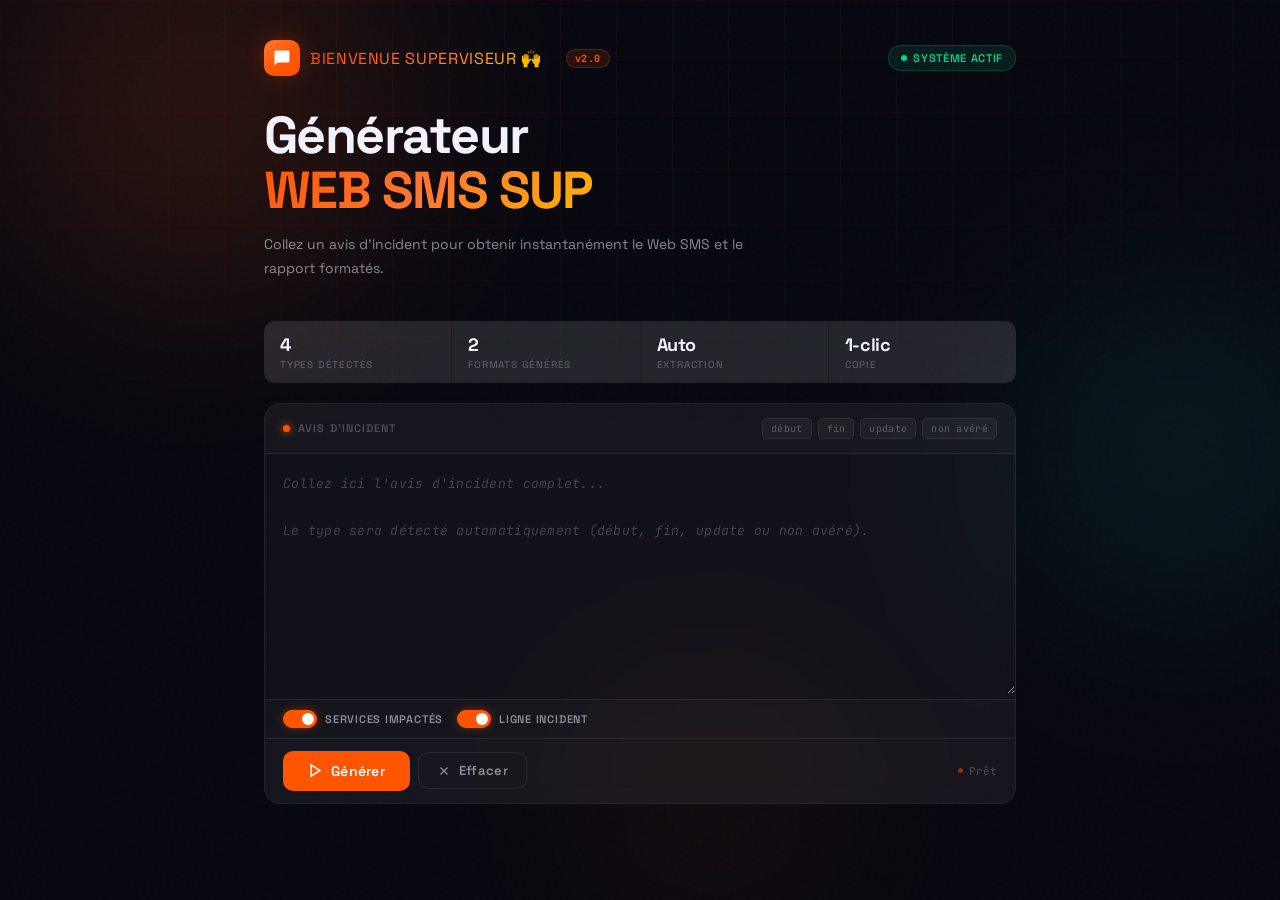
<file: Web_SMS_Sup_v2.2.html>
<!DOCTYPE html>
<html lang="fr">
<head>
<meta charset="UTF-8">
<meta name="viewport" content="width=device-width, initial-scale=1.0">
<title>WEB SMS-SCRIPT v2.0</title>
<link rel="icon" type="image/png" href="[data-uri]">
<link href="https://fonts.googleapis.com/css2?family=Space+Grotesk:wght@300;400;500;600;700&family=JetBrains+Mono:wght@300;400;500&display=swap" rel="stylesheet">
<style>
:root {
  --orange: #FF5500;
  --orange-light: #FF7733;
  --orange-dim: rgba(255,85,0,0.12);
  --orange-glow: rgba(255,85,0,0.25);
  --cyan: #00E5CC;
  --cyan-dim: rgba(0,229,204,0.1);
  --amber: #FFB800;
  --amber-dim: rgba(255,184,0,0.12);
  --green: #00D68F;
  --green-dim: rgba(0,214,143,0.1);
  --red: #FF4466;
  --red-dim: rgba(255,68,102,0.1);
  --blue: #4488FF;
  --blue-dim: rgba(68,136,255,0.1);
  --bg: #080810;
  --glass: rgba(255,255,255,0.04);
  --glass-border: rgba(255,255,255,0.08);
  --glass-hover: rgba(255,255,255,0.07);
  --text: #F2F2FF;
  --text-2: rgba(242,242,255,0.55);
  --text-3: rgba(242,242,255,0.25);
  --mono: 'JetBrains Mono', monospace;
  --sans: 'Space Grotesk', sans-serif;
  --r: 16px;
  --r-sm: 10px;
}

*, *::before, *::after { box-sizing: border-box; margin: 0; padding: 0; }
html { scroll-behavior: smooth; }

body {
  font-family: var(--sans);
  background: var(--bg);
  color: var(--text);
  min-height: 100vh;
  overflow-x: hidden;
  position: relative;
}

/* ── Animated background ── */
.bg-canvas {
  position: fixed;
  inset: 0;
  z-index: 0;
  overflow: hidden;
  pointer-events: none;
}

.orb {
  position: absolute;
  border-radius: 50%;
  filter: blur(80px);
  animation: drift 12s ease-in-out infinite alternate;
}

.orb-1 {
  width: 600px; height: 600px;
  top: -200px; left: -100px;
  background: radial-gradient(circle, rgba(255,85,0,0.18) 0%, transparent 70%);
  animation-duration: 14s;
}

.orb-2 {
  width: 500px; height: 500px;
  top: 200px; right: -150px;
  background: radial-gradient(circle, rgba(0,229,204,0.1) 0%, transparent 70%);
  animation-duration: 18s;
  animation-delay: -6s;
}

.orb-3 {
  width: 400px; height: 400px;
  bottom: -100px; left: 40%;
  background: radial-gradient(circle, rgba(255,85,0,0.08) 0%, transparent 70%);
  animation-duration: 20s;
  animation-delay: -10s;
}

@keyframes drift {
  0% { transform: translate(0, 0) scale(1); }
  100% { transform: translate(40px, 30px) scale(1.08); }
}

/* Noise grain */
.bg-canvas::after {
  content: '';
  position: absolute;
  inset: 0;
  background-image: url("data:image/svg+xml,%3Csvg viewBox='0 0 256 256' xmlns='http://www.w3.org/2000/svg'%3E%3Cfilter id='noise'%3E%3CfeTurbulence type='fractalNoise' baseFrequency='0.9' numOctaves='4' stitchTiles='stitch'/%3E%3C/filter%3E%3Crect width='100%25' height='100%25' filter='url(%23noise)' opacity='0.03'/%3E%3C/svg%3E");
  opacity: 0.4;
}

/* Grid lines */
.bg-grid {
  position: fixed;
  inset: 0;
  z-index: 0;
  pointer-events: none;
  background-image:
    linear-gradient(rgba(255,85,0,0.04) 1px, transparent 1px),
    linear-gradient(90deg, rgba(255,85,0,0.04) 1px, transparent 1px);
  background-size: 56px 56px;
  mask-image: radial-gradient(ellipse 80% 60% at 50% 0%, black 30%, transparent 100%);
}

/* ── Layout ── */
.shell {
  position: relative;
  z-index: 1;
  max-width: 800px;
  margin: 0 auto;
  padding: 2.5rem 1.5rem 5rem;
}

/* ── Header ── */
.header {
  margin-bottom: 2.5rem;
  animation: slideIn 0.7s cubic-bezier(0.16,1,0.3,1) both;
}

.topbar {
  display: flex;
  align-items: center;
  justify-content: space-between;
  margin-bottom: 2rem;
}

.brand {
  display: flex;
  align-items: center;
  gap: 10px;
}

.brand-mark {
  width: 36px; height: 36px;
  border-radius: 10px;
  background: var(--orange);
  display: grid;
  place-items: center;
  box-shadow: 0 0 20px var(--orange-glow), 0 0 60px rgba(255,85,0,0.1);
  position: relative;
  overflow: hidden;
}

.brand-mark::after {
  content: '';
  position: absolute;
  inset: 0;
  background: linear-gradient(135deg, rgba(255,255,255,0.2) 0%, transparent 60%);
}

.brand-mark svg { width: 18px; height: 18px; fill: white; position: relative; z-index: 1; }

.brand-name {
   background: linear-gradient(135deg, var(--orange) 10%, var(--orange-light) 50%, var(--amber) 80%);
  -webkit-background-clip: text;
  -webkit-text-fill-color: transparent;
  background-clip: text;
  letter-spacing: 0.04em;
}

.status-pill {
  display: flex;
  align-items: center;
  gap: 6px;
  font-size: 11px;
  font-weight: 600;
  color: var(--green);
  letter-spacing: 0.06em;
  text-transform: uppercase;
  background: var(--green-dim);
  border: 1px solid rgba(0,214,143,0.2);
  padding: 5px 12px;
  border-radius: 100px;
}

.status-dot {
  width: 6px; height: 6px;
  border-radius: 50%;
  background: var(--green);
  animation: blink 2s ease-in-out infinite;
}

@keyframes blink {
  0%, 100% { opacity: 1; box-shadow: 0 0 6px var(--green); }
  50% { opacity: 0.4; box-shadow: none; }
}

.hero-title {
  font-size: clamp(32px, 6vw, 52px);
  font-weight: 700;
  line-height: 1.05;
  letter-spacing: -0.03em;
  color: var(--text);
}

.hero-title .word-accent {
  background: linear-gradient(135deg, var(--orange) 0%, var(--orange-light) 50%, var(--amber) 100%);
  -webkit-background-clip: text;
  -webkit-text-fill-color: transparent;
  background-clip: text;
  
  position: relative;
}


.hero-sub {
  margin-top: 1rem;
  font-size: 14px;
  font-weight: 400;
  color: var(--text-2);
  line-height: 1.7;
  max-width: 480px;
}

/* ── Stats bar ── */
.stats-bar {
  display: flex;
  gap: 1px;
  margin-top: 2rem;
  background: var(--glass-border);
  border-radius: var(--r-sm);
  overflow: hidden;
  animation: slideIn 0.7s cubic-bezier(0.16,1,0.3,1) 0.1s both;
}

.stat-item {
  flex: 1;
  background: var(--glass);
  padding: 12px 16px;
  display: flex;
  flex-direction: column;
  gap: 2px;
}

.stat-val {
  font-size: 18px;
  font-weight: 700;
  color: var(--text);
  letter-spacing: -0.02em;
}

.stat-label {
  font-size: 10px;
  font-weight: 500;
  color: var(--text-3);
  text-transform: uppercase;
  letter-spacing: 0.08em;
}

/* ── Main card ── */
.main-card {
  background: var(--glass);
  border: 1px solid var(--glass-border);
  border-radius: var(--r);
  overflow: hidden;
  backdrop-filter: blur(12px);
  -webkit-backdrop-filter: blur(12px);
  animation: slideIn 0.7s cubic-bezier(0.16,1,0.3,1) 0.15s both;
  transition: border-color 0.3s;
}

.main-card:focus-within {
  border-color: rgba(255,85,0,0.3);
  box-shadow: 0 0 0 1px rgba(255,85,0,0.1), 0 0 40px rgba(255,85,0,0.05);
}

.card-top {
  display: flex;
  align-items: center;
  justify-content: space-between;
  padding: 14px 18px;
  border-bottom: 1px solid var(--glass-border);
  background: rgba(255,255,255,0.02);
}

.card-title {
  display: flex;
  align-items: center;
  gap: 8px;
  font-size: 11px;
  font-weight: 600;
  color: var(--text-3);
  text-transform: uppercase;
  letter-spacing: 0.1em;
}

.card-title-dot {
  width: 7px; height: 7px;
  border-radius: 50%;
  background: var(--orange);
  box-shadow: 0 0 8px var(--orange);
}

.hint-badges {
  display: flex;
  gap: 6px;
  flex-wrap: wrap;
}

.hint {
  font-size: 10px;
  font-weight: 500;
  font-family: var(--mono);
  color: var(--text-3);
  background: rgba(255,255,255,0.04);
  border: 1px solid var(--glass-border);
  padding: 3px 8px;
  border-radius: 5px;
  letter-spacing: 0.03em;
}

textarea {
  width: 100%;
  background: transparent;
  border: none;
  padding: 18px;
  font-size: 13px;
  font-family: var(--mono);
  font-weight: 300;
  color: var(--text);
  resize: vertical;
  min-height: 240px;
  line-height: 1.8;
  outline: none;
  letter-spacing: 0.02em;
}

textarea::placeholder {
  color: var(--text-3);
  font-style: italic;
}

/* ── Action row ── */
.action-row {
  display: flex;
  align-items: center;
  justify-content: space-between;
  padding: 12px 18px;
  border-top: 1px solid var(--glass-border);
  background: rgba(255,255,255,0.02);
  gap: 12px;
  flex-wrap: wrap;
}

.action-left { display: flex; gap: 8px; align-items: center; }
.action-right { display: flex; gap: 8px; align-items: center; }

.btn {
  font-family: var(--sans);
  font-size: 13px;
  font-weight: 600;
  padding: 9px 18px;
  border-radius: var(--r-sm);
  border: 1px solid var(--glass-border);
  cursor: pointer;
  transition: all 0.18s cubic-bezier(0.16,1,0.3,1);
  display: flex;
  align-items: center;
  gap: 8px;
  letter-spacing: 0.02em;
  position: relative;
  overflow: hidden;
  white-space: nowrap;
}

.btn-generate {
  background: var(--orange);
  color: white;
  border-color: transparent;
  padding: 10px 24px;
  font-size: 14px;
  box-shadow: 0 0 0 0 var(--orange-glow);
  animation: glow-idle 3s ease-in-out infinite;
}

@keyframes glow-idle {
  0%, 100% { box-shadow: 0 0 20px rgba(255,85,0,0.3), 0 4px 15px rgba(255,85,0,0.2); }
  50% { box-shadow: 0 0 35px rgba(255,85,0,0.5), 0 4px 25px rgba(255,85,0,0.3); }
}

.btn-generate:hover {
  background: var(--orange-light);
  transform: translateY(-2px) scale(1.02);
}

.btn-generate:active {
  transform: translateY(0) scale(0.98);
}

/* Shimmer on generate btn */
.btn-generate::after {
  content: '';
  position: absolute;
  top: 0; left: -100%;
  width: 60%;
  height: 100%;
  background: linear-gradient(90deg, transparent, rgba(255,255,255,0.15), transparent);
  transition: left 0.5s ease;
}

.btn-generate:hover::after { left: 160%; }

.btn-clear {
  background: transparent;
  color: var(--text-2);
}

.btn-clear:hover {
  background: var(--glass-hover);
  color: var(--text);
  border-color: rgba(255,255,255,0.12);
}

.live-indicator {
  display: flex;
  align-items: center;
  gap: 6px;
  font-size: 11px;
  color: var(--text-3);
  font-family: var(--mono);
}

.live-dot {
  width: 5px; height: 5px;
  border-radius: 50%;
  background: var(--orange);
  opacity: 0.5;
}

/* ── Error ── */
.error-msg {
  display: none;
  margin-top: 1rem;
  padding: 12px 16px;
  background: var(--red-dim);
  border: 1px solid rgba(255,68,102,0.25);
  border-radius: var(--r-sm);
  color: var(--red);
  font-size: 13px;
  font-weight: 500;
  animation: shake 0.4s cubic-bezier(0.36, 0.07, 0.19, 0.97);
  display: flex;
  align-items: center;
  gap: 8px;
}

@keyframes shake {
  10%, 90% { transform: translateX(-2px); }
  20%, 80% { transform: translateX(4px); }
  30%, 50%, 70% { transform: translateX(-6px); }
  40%, 60% { transform: translateX(6px); }
}

/* ── Results ── */
#results-section {
  display: none;
  margin-top: 1.5rem;
}

.results-header {
  display: flex;
  align-items: center;
  gap: 12px;
  margin-bottom: 1rem;
  animation: slideIn 0.5s cubic-bezier(0.16,1,0.3,1) both;
}

.results-label {
  font-size: 11px;
  font-weight: 600;
  color: var(--text-3);
  text-transform: uppercase;
  letter-spacing: 0.1em;
}

.type-pill {
  font-size: 11px;
  font-weight: 700;
  letter-spacing: 0.08em;
  text-transform: uppercase;
  padding: 4px 14px;
  border-radius: 100px;
  border: 1px solid transparent;
}

.pill-debut  { background: var(--amber-dim);  color: var(--amber);  border-color: rgba(255,184,0,0.25); }
.pill-fin    { background: var(--green-dim);   color: var(--green);  border-color: rgba(0,214,143,0.25); }
.pill-non_avere { background: var(--glass);   color: var(--text-2); border-color: var(--glass-border); }
.pill-update { background: var(--blue-dim);   color: var(--blue);   border-color: rgba(68,136,255,0.25); }

/* Two-column output grid */
.results-grid {
  display: grid;
  grid-template-columns: 1fr 1fr;
  gap: 1rem;
}

@media (max-width: 600px) {
  .results-grid { grid-template-columns: 1fr; }
}

.out-card {
  background: var(--glass);
  border: 1px solid var(--glass-border);
  border-radius: var(--r);
  overflow: hidden;
  backdrop-filter: blur(8px);
  -webkit-backdrop-filter: blur(8px);
  transition: border-color 0.2s, transform 0.2s;
  animation: slideIn 0.5s cubic-bezier(0.16,1,0.3,1) both;
}

.out-card:hover {
  border-color: rgba(255,85,0,0.2);
  transform: translateY(-2px);
}

.out-card:nth-child(2) { animation-delay: 0.06s; }

.out-card-head {
  display: flex;
  align-items: center;
  justify-content: space-between;
  padding: 11px 14px;
  border-bottom: 1px solid var(--glass-border);
  background: rgba(255,255,255,0.025);
}

.out-card-title {
  display: flex;
  align-items: center;
  gap: 7px;
  font-size: 10px;
  font-weight: 700;
  color: var(--text-3);
  text-transform: uppercase;
  letter-spacing: 0.1em;
}

.out-icon {
  width: 22px; height: 22px;
  border-radius: 6px;
  display: grid;
  place-items: center;
}

.out-icon-sms { background: var(--orange-dim); }
.out-icon-sms svg { width: 12px; height: 12px; stroke: var(--orange); }
.out-icon-rpt { background: var(--cyan-dim); }
.out-icon-rpt svg { width: 12px; height: 12px; stroke: var(--cyan); }

.out-meta {
  display: flex;
  align-items: center;
  gap: 6px;
}

.char-tag {
  font-size: 10px;
  font-family: var(--mono);
  color: var(--text-3);
  background: rgba(255,255,255,0.04);
  padding: 2px 7px;
  border-radius: 4px;
}

.btn-copy {
  font-family: var(--sans);
  font-size: 10px;
  font-weight: 700;
  padding: 4px 10px;
  background: transparent;
  border: 1px solid var(--glass-border);
  border-radius: 6px;
  color: var(--text-3);
  cursor: pointer;
  transition: all 0.15s;
  text-transform: uppercase;
  letter-spacing: 0.06em;
}

.btn-copy:hover {
  background: var(--orange-dim);
  border-color: rgba(255,85,0,0.3);
  color: var(--orange);
}

.btn-copy.copied {
  background: var(--green-dim);
  border-color: rgba(0,214,143,0.3);
  color: var(--green);
}

.out-content {
  padding: 16px 14px;
  font-family: var(--mono);
  font-size: 12px;
  font-weight: 300;
  line-height: 1.9;
  color: var(--text);
  white-space: pre-wrap;
  word-break: break-word;
  letter-spacing: 0.02em;
  min-height: 120px;
}

/* Syntax highlight keys */
.out-content .k { color: var(--orange); font-weight: 500; }
.out-content .b { color: var(--cyan); }

/* ── Footer ── */
.footer {
  margin-top: 3rem;
  display: flex;
  align-items: center;
  justify-content: center;
  gap: 20px;
  animation: slideIn 0.7s cubic-bezier(0.16,1,0.3,1) 0.3s both;
}

.footer-text {
    font-size: 13px;
  font-weight: 600;
  color: white;

  letter-spacing: 0.03em;
  display: flex;
  align-items: center;
  gap: 8px;
}

.footer-divider {
  width: 1px; height: 14px;
  background: var(--glass-border);
}

/* ── Animations ── */
@keyframes slideIn {
  from { opacity: 0; transform: translateY(20px); }
  to   { opacity: 1; transform: translateY(0); }
}

/* ── Scrollbar ── */
::-webkit-scrollbar { width: 5px; }
::-webkit-scrollbar-track { background: transparent; }
::-webkit-scrollbar-thumb { background: rgba(255,255,255,0.08); border-radius: 3px; }
::-webkit-scrollbar-thumb:hover { background: rgba(255,85,0,0.3); }

/* ── Toggle switch ── */
.toggle-row {
  display: flex;
  align-items: center;
  gap: 10px;
  padding: 10px 18px;
  border-top: 1px solid var(--glass-border);
  background: rgba(255,255,255,0.015);
  flex-wrap: wrap;
  gap: 14px;
}
.toggle-item {
  display: flex;
  align-items: center;
  gap: 8px;
  cursor: pointer;
  user-select: none;
}
.toggle-item input[type=checkbox] { display: none; }
.toggle-track {
  width: 34px; height: 18px;
  border-radius: 100px;
  background: rgba(255,255,255,0.08);
  border: 1px solid var(--glass-border);
  position: relative;
  transition: all 0.2s;
}
.toggle-item input:checked + .toggle-track {
  background: var(--orange);
  border-color: var(--orange);
  box-shadow: 0 0 8px rgba(255,85,0,0.4);
}
.toggle-track::after {
  content: '';
  position: absolute;
  top: 2px; left: 2px;
  width: 12px; height: 12px;
  border-radius: 50%;
  background: white;
  transition: transform 0.2s cubic-bezier(0.16,1,0.3,1);
}
.toggle-item input:checked + .toggle-track::after { transform: translateX(16px); }
.toggle-label {
  font-size: 11px;
  font-weight: 600;
  color: var(--text-2);
  text-transform: uppercase;
  letter-spacing: 0.07em;
}

/* ── Incident line card ── */
.incident-line-card {
  background: var(--glass);
  border: 1px solid rgba(255,184,0,0.2);
  border-radius: var(--r);
  overflow: hidden;
  backdrop-filter: blur(8px);
  margin-top: 1rem;
  animation: slideIn 0.5s cubic-bezier(0.16,1,0.3,1) 0.12s both;
}
.incident-line-head {
  display: flex;
  align-items: center;
  justify-content: space-between;
  padding: 11px 14px;
  border-bottom: 1px solid rgba(255,184,0,0.15);
  background: var(--amber-dim);
}
.incident-line-title {
  display: flex;
  align-items: center;
  gap: 7px;
  font-size: 10px;
  font-weight: 700;
  color: var(--amber);
  text-transform: uppercase;
  letter-spacing: 0.1em;
}
.incident-line-content {
  padding: 14px;
  font-family: var(--mono);
  font-size: 11px;
  font-weight: 300;
  line-height: 1.8;
  color: var(--text-2);
  white-space: pre-wrap;
  word-break: break-all;
}
.incident-cols-hint {
  padding: 8px 14px;
  border-top: 1px solid var(--glass-border);
  font-size: 10px;
  color: var(--text-3);
  font-family: var(--mono);
  background: rgba(255,255,255,0.015);
  line-height: 1.7;
}

</style>
</head>
<body>

<!-- Animated Background -->
<div class="bg-canvas">
  <div class="orb orb-1"></div>
  <div class="orb orb-2"></div>
  <div class="orb orb-3"></div>
</div>
<div class="bg-grid"></div>

<div class="shell">

  <!-- Header -->
  <header class="header">
    <div class="topbar">
      <div class="brand">
        <div class="brand-mark">
          <svg viewBox="0 0 24 24"><path d="M20 2H4c-1.1 0-2 .9-2 2v18l4-4h14c1.1 0 2-.9 2-2V4c0-1.1-.9-2-2-2z"/></svg>
        </div>
        <span class="brand-name">BIENVENUE  SUPERVISEUR 🙌 &nbsp;&nbsp; </span>
        <span style="font-size:10px;font-weight:700;font-family:var(--mono);color:var(--orange);background:var(--orange-dim);border:1px solid rgba(255,85,0,0.25);padding:2px 8px;border-radius:100px;letter-spacing:0.06em;">v2.0</span>
      </div>
      <div class="status-pill">
        <span class="status-dot"></span>
        Système actif
      </div>
    </div>

    <div class="hero-title">
      Générateur<br>
      <span class="word-accent" >WEB SMS SUP  </span>
    </div>
    <p class="hero-sub">Collez un avis d'incident pour obtenir instantanément le Web SMS et le rapport formatés.</p>
  </header>

  <!-- Stats bar -->
  <div class="stats-bar">
    <div class="stat-item">
      <span class="stat-val">4</span>
      <span class="stat-label">Types détectés</span>
    </div>
    <div class="stat-item">
      <span class="stat-val">2</span>
      <span class="stat-label">Formats générés</span>
    </div>
    <div class="stat-item">
      <span class="stat-val">Auto</span>
      <span class="stat-label">Extraction</span>
    </div>
    <div class="stat-item">
      <span class="stat-val">1-clic</span>
      <span class="stat-label">Copie</span>
    </div>
  </div>

  <!-- Main input card -->
  <div class="main-card" style="margin-top:1.25rem">
    <div class="card-top">
      <div class="card-title">
        <span class="card-title-dot"></span>
        Avis d'incident
      </div>
      <div class="hint-badges">
        <span class="hint">début</span>
        <span class="hint">fin</span>
        <span class="hint">update</span>
        <span class="hint">non avéré</span>
      </div>
    </div>

    <textarea id="input" placeholder="Collez ici l'avis d'incident complet...&#10;&#10;Le type sera détecté automatiquement (début, fin, update ou non avéré)."></textarea>

    <div class="toggle-row">
      <label class="toggle-item">
        <input type="checkbox" id="toggle-services" checked>
        <span class="toggle-track"></span>
        <span class="toggle-label">Services impactés</span>
      </label>
      <label class="toggle-item">
        <input type="checkbox" id="toggle-incident-line" checked>
        <span class="toggle-track"></span>
        <span class="toggle-label">Ligne incident</span>
      </label>
    </div>

    <div class="action-row">
      <div class="action-left">
        <button class="btn btn-generate" onclick="generate()">
          <svg width="15" height="15" viewBox="0 0 24 24" fill="none" stroke="currentColor" stroke-width="2.5"><polygon points="5 3 19 12 5 21 5 3"/></svg>
          Générer
        </button>
        <button class="btn btn-clear" onclick="clearAll()">
          <svg width="14" height="14" viewBox="0 0 24 24" fill="none" stroke="currentColor" stroke-width="2"><path d="M18 6L6 18M6 6l12 12"/></svg>
          Effacer
        </button>
      </div>
      <div class="action-right">
        <div class="live-indicator">
          <span class="live-dot"></span>
          Prêt
        </div>
      </div>
    </div>
  </div>

  <!-- Error -->
  <div id="error" class="error-msg" style="display:none">
    <svg width="14" height="14" viewBox="0 0 24 24" fill="none" stroke="currentColor" stroke-width="2.5"><circle cx="12" cy="12" r="10"/><line x1="12" y1="8" x2="12" y2="12"/><line x1="12" y1="16" x2="12.01" y2="16"/></svg>
    <span id="error-text"></span>
  </div>

  <!-- Results -->
  <div id="results-section">
    <div class="results-header">
      <div id="type-pill" class="type-pill"></div>
      <span class="results-label">— Résultats générés</span>
    </div>

    <div class="results-grid">

      <!-- SMS -->
      <div class="out-card">
        <div class="out-card-head">
          <div class="out-card-title">
            <span class="out-icon out-icon-sms">
              <svg viewBox="0 0 24 24" fill="none" stroke-width="2" stroke-linecap="round" stroke-linejoin="round"><path d="M21 15a2 2 0 0 1-2 2H7l-4 4V5a2 2 0 0 1 2-2h14a2 2 0 0 1 2 2z"/></svg>
            </span>
            Web SMS
          </div>
          <div class="out-meta">
            <span class="char-tag" id="char-count">0 car.</span>
            <button class="btn-copy" onclick="copyEl('sms-content', this)">Copier</button>
          </div>
        </div>
        <div id="sms-content" class="out-content"></div>
      </div>

      <!-- Rapport -->
      <div class="out-card">
        <div class="out-card-head">
          <div class="out-card-title">
            <span class="out-icon out-icon-rpt">
              <svg viewBox="0 0 24 24" fill="none" stroke-width="2" stroke-linecap="round" stroke-linejoin="round"><path d="M14 2H6a2 2 0 0 0-2 2v16a2 2 0 0 0 2 2h12a2 2 0 0 0 2-2V8z"/><polyline points="14 2 14 8 20 8"/><line x1="16" y1="13" x2="8" y2="13"/><line x1="16" y1="17" x2="8" y2="17"/></svg>
            </span>
            Rapport
          </div>
          <div class="out-meta">
            <button class="btn-copy" onclick="copyEl('rapport-content', this)">Copier</button>
          </div>
        </div>
        <div id="rapport-content" class="out-content"></div>
      </div>

    </div>
  </div>

  <!-- Incident line for tracking file -->
  <div id="incident-line-section" style="display:none">
    <div class="incident-line-card">
      <div class="incident-line-head">
        <div class="incident-line-title">
          <svg width="12" height="12" viewBox="0 0 24 24" fill="none" stroke="currentColor" stroke-width="2.5"><rect x="3" y="3" width="18" height="18" rx="2"/><path d="M3 9h18M9 21V9"/></svg>
          Ligne Fichier Incidents
        </div>
        <button class="btn-copy" onclick="copyEl('incident-line-content', this)">Copier</button>
      </div>
      <div id="incident-line-content" class="incident-line-content"></div>
      <div class="incident-cols-hint">
        N° _ Priorité _ Origine _ Nom service _ Début _ Fin rétab. _ Fin répar. _ Durée rétab.(hh:mn) _ Durée(mn) _ Durée répar. _ Description _ Cause _ Actions _ TMC _ Statut _ Observation _ SLA _ Exclusion _ RI _ Statut TQ
      </div>
    </div>
  </div>

  

<script>
// ── Helpers ────────────────────────────────────────────────────
function extract(text, ...patterns) {
  for (const p of patterns) {
    const m = text.match(p);
    if (m && m[1] && m[1].trim()) return m[1].trim();
  }
  return '';
}

function escHtml(s) {
  return (s||'').replace(/&/g,'&amp;').replace(/</g,'&lt;').replace(/>/g,'&gt;');
}

function detectType(text) {
  const t = text.toLowerCase();
  if (t.includes('avis de fin') || t.includes("fin d'incident")) return 'fin';
  if (t.includes('non avéré') || t.includes('non avere')) return 'non_avere';
  if (t.includes("POINT D'AVANCEMENT") ||t.includes("point d'avancement")) return 'update';
  if (t.includes("avis de début") || t.includes("début d'incident") || t.includes("debut d'incident") || t.includes('avis de debut')) return 'debut';
  return null;
}

function syntaxHL(txt) {
  return txt
    .replace(/^(Fin d'incident|Début d'incident|Incident non avéré|Update)\s*:/gm, m => `<span class="k">${m}</span>`)
    .replace(/^(HD|HF|Cause|Action|Observation|Services impactés)\s*:/gm, m => `<span class="b">${m}</span>`)
    .replace(/(\[P\d\])/g, m => `<span class="k">${m}</span>`);
}

// ── Incident line builder ──────────────────────────────────────
// Colonnes : N°_Priorité_Origine_Nom service_Début_Fin rétab._Fin répar._
//            Durée rétab.(hh:mn)_Durée(mn)_Durée répar._Description_
//            Cause_Actions correctives_TMC_Statut_Observation_SLA_Exclusion_RI_Statut TQ
function buildIncidentLine(ttNum, p, services, debut, fin, dsc, cause, action) {
  const cols = [
    ttNum,          // N° ticket
    p,              // Priorité
    'Supervision',  // Origine
    services,       // Nom de service
    debut,          // Début
    fin,            // Fin rétablissement
    fin,            // Fin réparation (même valeur par défaut)
    '',             // Durée rétablissement (hh:mn) — à remplir
    '',             // Durée (mn) — à remplir
    '',             // Durée réparation (hh:mn) — à remplir
    dsc,            // Description
    cause,          // Cause
    action,         // Actions correctives
    '',             // TMC — à remplir
    '',             // Statut — à remplir
    '',             // Observation — à remplir
    '',             // SLA — à remplir
    '',             // Exclusion — à remplir
    '',             // RI — à remplir
    '',             // Statut TQ — à remplir
  ];
  return cols.join('\t');
}

// ── Main generate ─────────────────────────────────────────────
function generate() {
  const raw = document.getElementById('input').value.trim();
  if (!raw) { showError("Veuillez coller un avis d'incident."); return; }
  hideError();

  const type = detectType(raw);
  if (!type) { showError('Type non reconnu. Vérifiez que le texte contient "Avis de fin", "Avis de début", "Non avéré" ou "POINT D AVANCEMENT".'); return; }

  const withServices  = document.getElementById('toggle-services').checked;
  const withIncidentLine = document.getElementById('toggle-incident-line').checked;

  const ttLine  = extract(raw, /TT\s*[&et]+\s*priorité\s*[\n\r]+([^\n\r]+)/i);
  const ttNum   = ttLine ? ttLine.split('/')[0].trim() : '';
  const priorite = ttLine ? (ttLine.match(/\/(P\d)/i) || [])[1] || extract(raw, /\[(P\d)\]/i) : extract(raw, /\[(P\d)\]/i);
  const p = priorite || 'P1';

  const services = extract(raw,
    /Services?\s*impactés?\s*[\n\r]+([^\n\r]+)/i,
    /Services impactés\s*:\s*([^\n\r]+)/i,
    /Service\s*impacté\s*[\n\r]+([^\n\r]+)/i,
   /Service\s*impacte\s*[\n\r]+([^\n\r]+)/i
    
  );

  let description = extract(raw,
    /Description\s*[\n\r]+([\s\S]+?)(?=\nDébut|\nDebut|\nFin|\nTT|\nService)/i
  );
  if (!description) {
    const lines = raw.split('\n').map(l => l.trim()).filter(l =>
      l.length > 20 &&
      !/^(Description|Début|Fin|TT|Cause|Action|Service|Observation|Avis|HD|HF|Update)/i.test(l) &&
      !/^\[/.test(l) && !/^\*/.test(l)
    );
    description = lines[0] || '';
  }
  const dsc = (description || '').replace(/\n/g, ' ').trim();

  const debut  = extract(raw, /Début\s*[\n\r]+([^\n\r]+)/i, /HD\s*:\s*([^\n\r]+)/i);
  const fin    = extract(raw, /Fin\s*[\n\r]+([^\n\r]+)/i,   /HF\s*:\s*([^\n\r]+)/i);
  const cause  = extract(raw, /Cause\s*[\n\r]+([^\n\r]+)/i,  /Cause\s*:\s*([^\n\r]+)/i);
  const action = extract(raw, /Action\s*[\n\r]+([^\n\r]+)/i, /Action\s*:\s*([^\n\r]+)/i);
  const obs    = extract(raw, /Observation\s*[\n\r]+([^\n\r]+)/i, /Observation\s*:\s*([^\n\r]+)/i);
  const svc    = services || '';

  // Rapport header : [Service1 / Service2 / ...] || TT
  const rptHeader = `[${svc}] || ${ttNum}`;

  let sms = '', rpt = '';

  if (type === 'debut') {
    const svcLine = withServices ? `\nServices impactés : ${svc}` : '';
    sms = `Début d'incident : [${p}][${svc}][${dsc}]\nHD : ${debut}\nCause : ${cause || 'Investigations en cours'}${svcLine}\nObservation : ${obs || 'Services indisponibles'}`;
    rpt = `${rptHeader}\n\n* Cause : ${cause || 'Investigations en cours'}\n\n* Action : ${action || 'Aucune'}\n\n* Observation : ${obs || 'Services indisponibles'}`;
  } else if (type === 'fin') {
    const svcLine = withServices ? `\nServices impactés : ${svc}` : '';
    sms = `Fin d'incident : [${p}][${svc}][${dsc}]\nHD : ${debut}\nHF : ${fin}\nCause : ${cause || 'Inconnue'}\nAction : ${action || 'Aucune'}${svcLine}\nObservation : ${obs || 'Services disponibles'}`;
    rpt = `${rptHeader}\n\n* Cause : ${cause || 'Inconnue'}\n\n* Action : ${action || 'Aucune'}\n\n* Observation : ${obs || 'Services disponibles'}`;
  } else if (type === 'non_avere') {
    sms = `Incident non avéré : [${p}][][]\nHD : ${debut}\nCause : ${cause || ''}\nObservation : ${obs || ''}`;
    rpt = `[]\n\n* Cause : ${cause || ''}\n\n* Observation : ${obs || ''}`;
  } else if (type === 'update') {
    const svcLine = withServices ? `\nServices impactés : ${svc}` : '';
    sms = `Update : [${p}][${svc}][${dsc}]\nHD : ${debut}\nHF : ${fin}\nCause : ${cause || ''}\nAction : ${action || ''}${svcLine}\nObservation : ${obs || ''}`;
    rpt = `${rptHeader}\n\n* Cause : ${cause || ''}\n\n* Action : ${action || ''}\n\n* Observation : ${obs || ''}`;
  }

  // Incident line
  const incLine = buildIncidentLine(ttNum, p, svc, debut, fin, dsc, cause || '', action || '');

  // ── Store plain text for copy
  document.getElementById('sms-content').dataset.plain = sms;
  document.getElementById('rapport-content').dataset.plain = rpt;
  document.getElementById('incident-line-content').dataset.plain = incLine;

  // ── Render
  document.getElementById('sms-content').innerHTML = syntaxHL(escHtml(sms));
  document.getElementById('rapport-content').innerHTML = escHtml(rpt);
  document.getElementById('char-count').textContent = sms.length + ' car.';

  // Incident line section
  if (withIncidentLine) {
    document.getElementById('incident-line-content').textContent = incLine;
    document.getElementById('incident-line-section').style.display = 'block';
  } else {
    document.getElementById('incident-line-section').style.display = 'none';
  }

  // Type pill
  const pillClasses = { debut:'pill-debut', fin:'pill-fin', non_avere:'pill-non_avere', update:'pill-update' };
  const pillLabels  = { debut:"Début d'incident", fin:"Fin d'incident", non_avere:'Non avéré', update:"POINT D'AVANCEMENT" };
  const pill = document.getElementById('type-pill');
  pill.className = 'type-pill ' + pillClasses[type];
  pill.textContent = pillLabels[type];

  // Live indicator
  document.querySelector('.live-indicator').innerHTML = `<span class="live-dot" style="background:var(--green);box-shadow:0 0 6px var(--green)"></span> Généré`;

  // Show results
  const section = document.getElementById('results-section');
  section.style.display = 'block';
  section.style.animation = 'none';
  void section.offsetWidth;
  section.style.animation = '';
  setTimeout(() => section.scrollIntoView({ behavior: 'smooth', block: 'nearest' }), 50);

}

function copyEl(id, btn) {
  const el = document.getElementById(id);
  const txt = el.dataset.plain || el.textContent;
  navigator.clipboard.writeText(txt).then(() => {
    btn.textContent = 'Copié ✓';
    btn.classList.add('copied');
    setTimeout(() => { btn.textContent = 'Copier'; btn.classList.remove('copied'); }, 2000);
  });
}

function clearAll() {
  document.getElementById('input').value = '';
  document.getElementById('results-section').style.display = 'none';
  document.getElementById('incident-line-section').style.display = 'none';
  document.getElementById('error').style.display = 'none';
  document.querySelector('.live-indicator').innerHTML = '<span class="live-dot"></span> Prêt';
  document.getElementById('input').focus();
}

function showError(msg) {
  const el = document.getElementById('error');
  document.getElementById('error-text').textContent = msg;
  el.style.display = 'flex';
  el.style.animation = 'none';
  void el.offsetWidth;
  el.style.animation = 'shake 0.4s cubic-bezier(0.36,0.07,0.19,0.97)';
}

function hideError() {
  document.getElementById('error').style.display = 'none';
}

// Init on load
</script>
</body>
</html>
</file>
